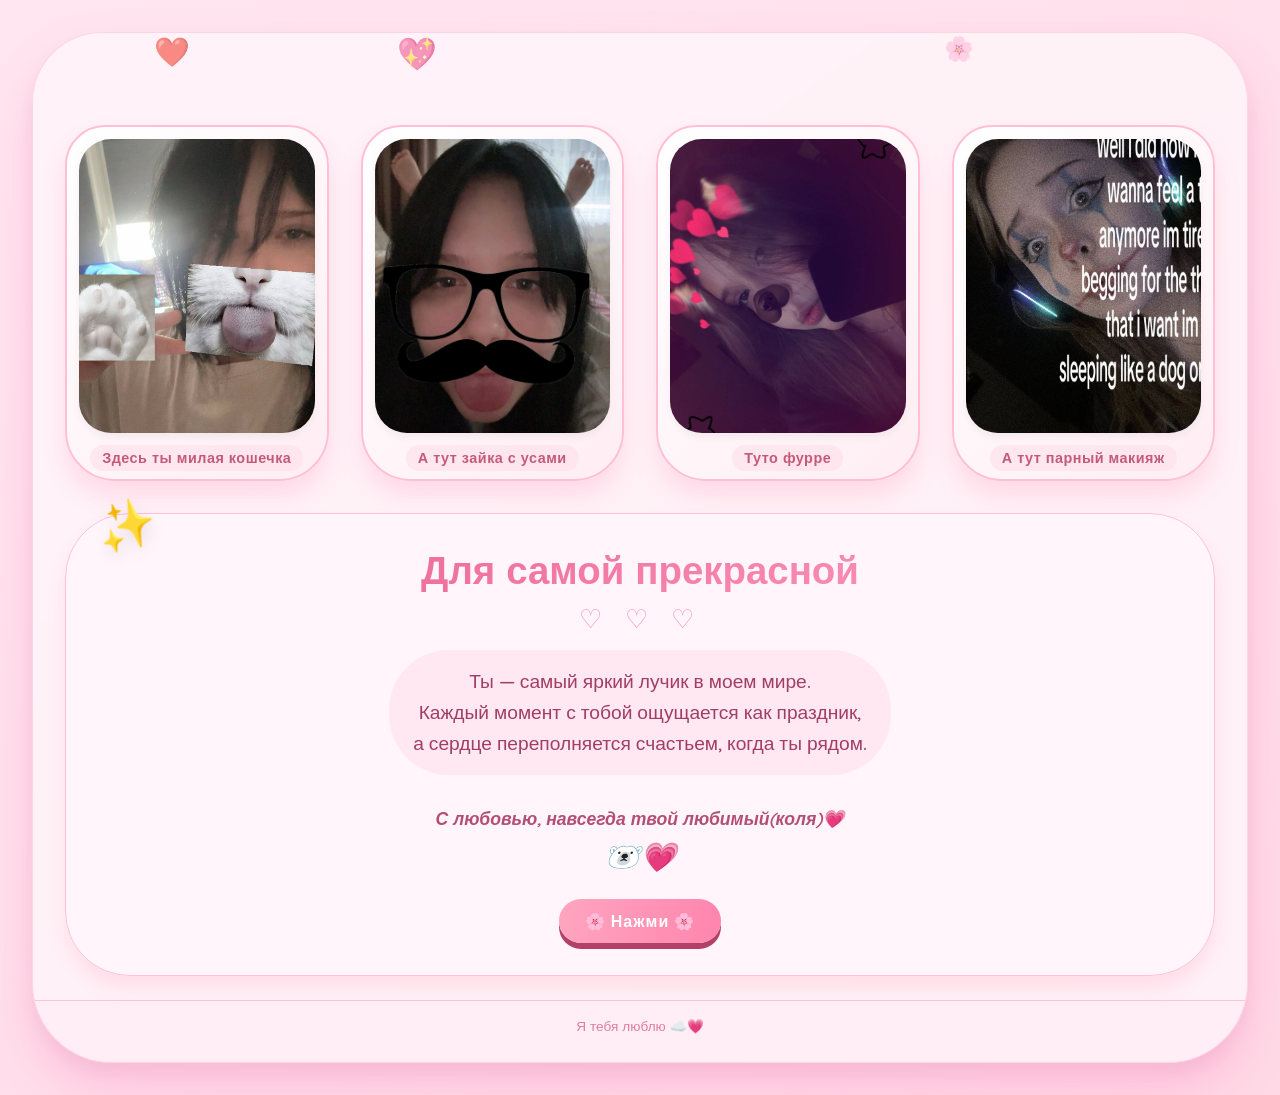
<file: index.html>
<!DOCTYPE html>
<html lang="ru">
<head>
    <meta charset="UTF-8">
    <meta name="viewport" content="width=device-width, initial-scale=1.0, user-scalable=yes">
    <title>Милая открытка | С любовью</title>
    <link rel="stylesheet" href="style.css">
    <link href="https://fonts.googleapis.com/css2?family=Quicksand:wght@300;400;500;600;700&display=swap" rel="stylesheet">
</head>
<body>
    <div class="card-container">
        <div class="envelope-decoration">
            <div class="heart-floating">❤️</div>
            <div class="heart-floating delay">💖</div>
            <div class="heart-floating delay2">🌸</div>
        </div>
        
        <div class="greeting-card">
            <div class="photo-gallery">
                <div class="photo-frame frame1">
                    <img src="img/sonya1.jpg" alt="Счастливый момент 1">
                    <div class="photo-caption">Здесь ты милая кошечка </div>
                </div>
                <div class="photo-frame frame2">
                    <img src="img/sonya2.jpg" alt="Счастливый момент 2">
                    <div class="photo-caption">А тут зайка с усами</div>
                </div>
                <div class="photo-frame frame3">
                    <img src="img/sonya3.jpg" alt="Счастливый момент 3">
                    <div class="photo-caption">Туто фурре</div>
                </div>
                <div class="photo-frame frame4">
                    <img src="img/sss.jpg" alt="Счастливый момент 4">
                    <div class="photo-caption">А тут парный макияж</div>
                </div>
            </div>

            <div class="message-area">
                <div class="sticker">✨</div>
                <h1>Для самой прекрасной</h1>
                <div class="heart-divider">♡ ♡ ♡</div>
                <p class="main-text">
                    Ты — самый яркий лучик в моем мире. <br>
                    Каждый момент с тобой ощущается как праздник, <br>
                    а сердце переполняется счастьем, когда ты рядом.
                </p>
                <div class="signature">
                    <span>С любовью, навсегда твой любимый(коля)💗</span>
                    <div class="cute-sign">🐻‍❄️💗</div>
                </div>
                <a href="love.html" class="surprise-link">
                    <button class="interactive-btn" id="surpriseBtn">🌸 Нажми 🌸</button>
                </a>
            </div>
        </div>
        
        <footer class="footer-note">
            <p>Я тебя люблю ☁️💗</p>
        </footer>
    </div>
</body>
</html>
</file>
<file: style.css>
/* Reset & Base */
* {
    margin: 0;
    padding: 0;
    box-sizing: border-box;
}

body {
    background: linear-gradient(145deg, #ffe6f0 0%, #ffd9e6 100%);
    font-family: 'Quicksand', 'Segoe UI', 'Roboto', sans-serif;
    min-height: 100vh;
    display: flex;
    justify-content: center;
    align-items: center;
    padding: 2rem;
    position: relative;
    cursor: url('data:image/svg+xml;utf8,<svg xmlns="http://www.w3.org/2000/svg" width="20" height="20" viewBox="0 0 24 24" fill="%23ff69b4"><path d="M12 21.35l-1.45-1.32C5.4 15.36 2 12.28 2 8.5 2 5.42 4.42 3 7.5 3c1.74 0 3.41.81 4.5 2.09C13.09 3.81 14.76 3 16.5 3 19.58 3 22 5.42 22 8.5c0 3.78-3.4 6.86-8.55 11.54L12 21.35z"/></svg>') 10 10, auto;
}

.card-container {
    max-width: 1300px;
    width: 100%;
    background: rgba(255, 245, 250, 0.85);
    backdrop-filter: blur(3px);
    border-radius: 70px 70px 80px 80px;
    box-shadow: 0 25px 45px rgba(255, 105, 180, 0.25), 0 10px 20px rgba(0,0,0,0.05);
    overflow: hidden;
    transition: all 0.3s ease;
    border: 1px solid rgba(255, 200, 220, 0.7);
}

/* Плавающие сердечки */
.envelope-decoration {
    position: relative;
    height: 60px;
    overflow: hidden;
    pointer-events: none;
}

.heart-floating {
    position: absolute;
    font-size: 1.8rem;
    animation: floatHeart 8s infinite ease-in-out;
    opacity: 0.6;
    left: 10%;
}

.heart-floating.delay {
    left: 30%;
    animation-delay: 2s;
    font-size: 2rem;
}

.heart-floating.delay2 {
    left: 75%;
    animation-delay: 4s;
    font-size: 1.5rem;
}

@keyframes floatHeart {
    0% {
        transform: translateY(40px) rotate(0deg);
        opacity: 0;
    }
    20% {
        opacity: 0.7;
    }
    80% {
        opacity: 0.5;
    }
    100% {
        transform: translateY(-70px) rotate(15deg);
        opacity: 0;
    }
}

/* Основная открытка */
.greeting-card {
    padding: 2rem 2rem 1.5rem 2rem;
    display: flex;
    flex-direction: column;
    gap: 2rem;
}

/* Галерея фотографий */
.photo-gallery {
    display: grid;
    grid-template-columns: repeat(auto-fit, minmax(240px, 1fr));
    gap: 2rem;
    justify-items: center;
    align-items: start;
}

.photo-frame {
    background: #fff5f9;
    padding: 12px 12px 8px 12px;
    border-radius: 40px 40px 50px 50px;
    box-shadow: 0 15px 25px rgba(255, 120, 160, 0.2);
    transition: transform 0.3s ease, box-shadow 0.3s;
    width: 100%;
    max-width: 280px;
    text-align: center;
    border: 2px solid #ffc0d4;
    background: linear-gradient(135deg, #ffffff, #ffeef4);
}

.photo-frame:hover {
    transform: translateY(-12px) rotate(1deg);
    box-shadow: 0 25px 35px rgba(255, 80, 140, 0.25);
    border-color: #ff9ebb;
}

.photo-frame img {
    width: 100%;
    height: auto;
    aspect-ratio: 4 / 5;
    object-fit: cover;
    border-radius: 32px;
    display: block;
    transition: all 0.2s;
    box-shadow: 0 4px 8px rgba(0,0,0,0.05);
    background-color: #ffdae6;
}

.photo-caption {
    margin-top: 12px;
    font-weight: 600;
    color: #c45a7a;
    font-size: 0.9rem;
    letter-spacing: 0.5px;
    background: rgba(255, 225, 235, 0.7);
    display: inline-block;
    padding: 4px 12px;
    border-radius: 40px;
    backdrop-filter: blur(4px);
}

/* Сообщение и текст */
.message-area {
    background: rgba(255, 245, 250, 0.9);
    border-radius: 65px;
    padding: 2rem 2rem;
    text-align: center;
    box-shadow: 0 12px 18px rgba(255, 105, 150, 0.15);
    border: 1px solid #ffc2d6;
    position: relative;
}

.sticker {
    font-size: 3rem;
    position: absolute;
    top: -20px;
    left: 30px;
    rotate: -15deg;
    filter: drop-shadow(0 6px 8px rgba(0,0,0,0.1));
}

h1 {
    font-size: 2.4rem;
    font-weight: 700;
    background: linear-gradient(135deg, #e85d8f, #ff9ebe);
    background-clip: text;
    -webkit-background-clip: text;
    color: transparent;
    margin-bottom: 0.5rem;
}

.heart-divider {
    font-size: 1.6rem;
    letter-spacing: 8px;
    color: #ff99bb;
    margin: 0.5rem 0 1rem;
}

.main-text {
    font-size: 1.2rem;
    line-height: 1.6;
    color: #a13e62;
    font-weight: 500;
    background: rgba(255, 220, 235, 0.5);
    padding: 1rem 1.5rem;
    border-radius: 60px;
    display: inline-block;
    max-width: 90%;
    margin: 0 auto;
}

.signature {
    margin-top: 2rem;
    font-style: italic;
    color: #b34e74;
    font-weight: 600;
    font-size: 1.1rem;
}

.cute-sign {
    font-size: 1.8rem;
    margin-top: 8px;
}

/* Кнопка с сюрпризом - теперь ссылка */
.surprise-link {
    text-decoration: none;
    display: inline-block;
    margin-top: 25px;
}

.interactive-btn {
    background: linear-gradient(95deg, #ffa5c0, #ff85ae);
    border: none;
    padding: 12px 26px;
    font-size: 1rem;
    font-weight: 700;
    font-family: 'Quicksand', sans-serif;
    color: white;
    border-radius: 60px;
    cursor: pointer;
    transition: 0.2s;
    box-shadow: 0 6px 0 #b34167;
    letter-spacing: 1px;
}

.interactive-btn:active {
    transform: translateY(2px);
    box-shadow: 0 3px 0 #b34167;
}

.interactive-btn:hover {
    transform: translateY(-2px);
    box-shadow: 0 8px 0 #b34167;
    background: linear-gradient(95deg, #ffb5cd, #ff95b8);
}

/* Футер */
.footer-note {
    text-align: center;
    font-size: 0.85rem;
    color: #e27c9e;
    padding: 1rem 1rem 1.8rem;
    border-top: 1px solid #ffc4da;
    background: rgba(255, 235, 243, 0.6);
}

/* Адаптивность */
@media (max-width: 750px) {
    body {
        padding: 1rem;
    }
    
    .greeting-card {
        padding: 1rem;
    }
    
    h1 {
        font-size: 1.8rem;
    }
    
    .main-text {
        font-size: 1rem;
        padding: 0.8rem;
    }
    
    .photo-gallery {
        gap: 1.2rem;
    }
    
    .photo-frame {
        max-width: 220px;
    }
    
    .interactive-btn {
        font-size: 0.85rem;
        padding: 10px 18px;
    }
    
    .sticker {
        font-size: 2rem;
        top: -12px;
        left: 15px;
    }
}

@media (max-width: 550px) {
    .photo-gallery {
        grid-template-columns: 1fr;
    }
    
    .photo-frame {
        max-width: 280px;
        margin: 0 auto;
    }
    
    .card-container {
        border-radius: 45px;
    }
    
    .signature {
        font-size: 0.9rem;
    }
}

/* Анимация появления */
@keyframes fadeSlideUp {
    from {
        opacity: 0;
        transform: translateY(30px);
    }
    to {
        opacity: 1;
        transform: translateY(0);
    }
}

.greeting-card {
    animation: fadeSlideUp 0.6s ease-out;
}

.photo-frame {
    animation: fadeSlideUp 0.5s backwards;
}

.frame1 { animation-delay: 0.1s; }
.frame2 { animation-delay: 0.2s; }
.frame3 { animation-delay: 0.3s; }
.frame4 { animation-delay: 0.4s; }
</file>
